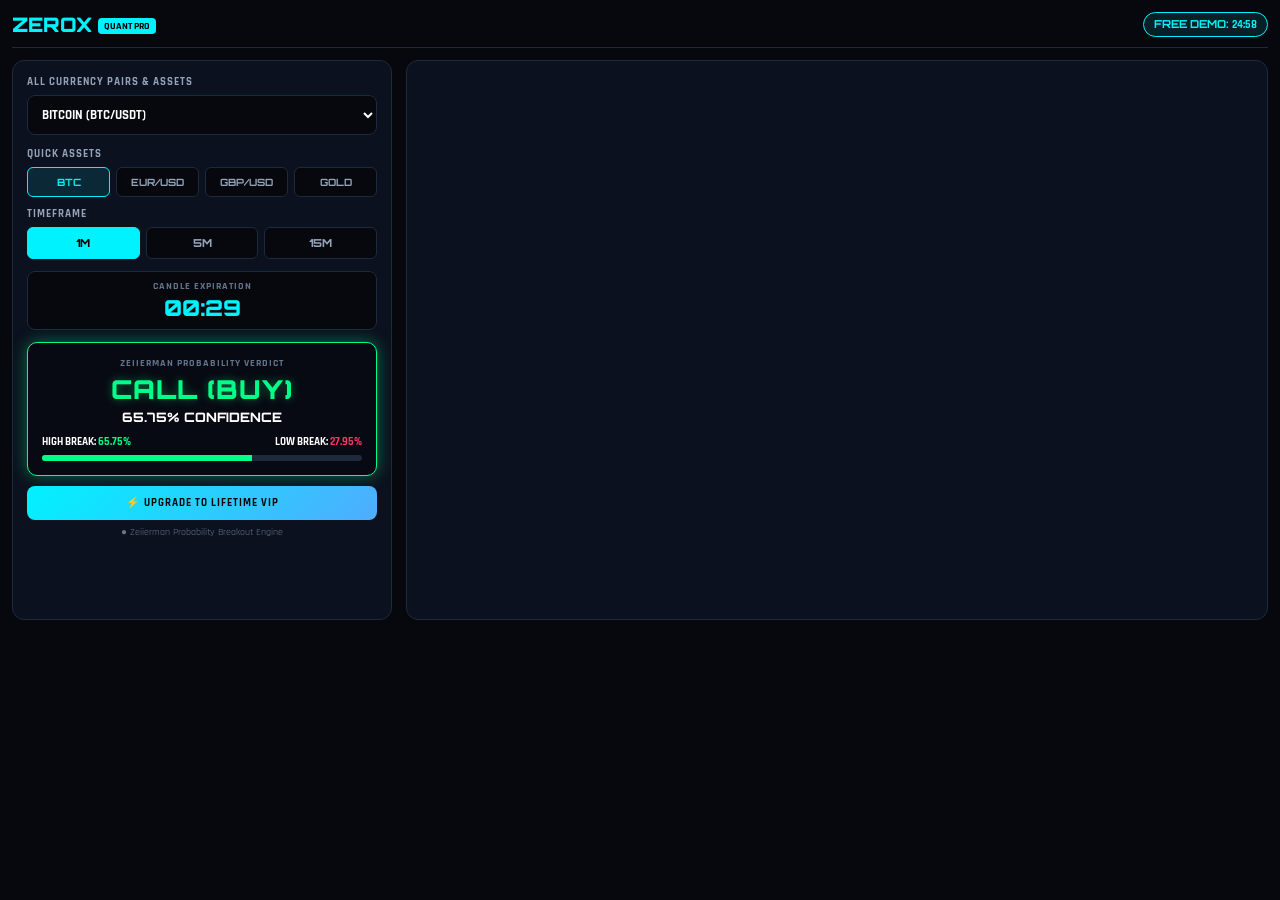
<file: index.html>
<!DOCTYPE html>
<html lang="en">
<head>
    <meta charset="UTF-8">
    <meta name="viewport" content="width=device-width, initial-scale=1.0">
    <title>ZEROX QUANT AI | PRO TERMINAL</title>
    <link href="https://fonts.googleapis.com/css2?family=Orbitron:wght@600;800;900&family=Rajdhani:wght@600;700&display=swap" rel="stylesheet">
    <link rel="stylesheet" href="style.css">
</head>
<body>

    <!-- VIP LOCK OVERLAY -->
    <div id="vipLockOverlay">
        <div class="lock-box">
            <h2>FREE TRIAL EXPIRED</h2>
            <p>Your 25-minute demo has ended. Enter VIP Key to unlock 30-day access.</p>
            <input type="text" id="licenseKeyInput" placeholder="ENTER VIP KEY">
            <button id="btnUnlock" class="btn-unlock">ACTIVATE 30-DAY VIP</button>
            <a href="https://t.me/zeroxwithai" target="_blank" class="btn-tg">GET VIP KEY ON TELEGRAM</a>
            <div id="loginErrorMsg" class="error-msg">INVALID VIP KEY!</div>
        </div>
    </div>

    <!-- TOP HEADER -->
    <div class="header">
        <div class="logo">ZEROX <span>QUANT PRO</span></div>
        <div class="header-right">
            <div id="accessStatus" class="status-badge">FREE DEMO: <span id="trialTimer">25:00</span></div>
        </div>
    </div>

    <!-- MAIN TERMINAL GRID -->
    <div class="terminal-grid">
        
        <!-- LEFT CONTROL & SIGNAL PANEL -->
        <div class="panel">
            
            <div class="section-title">ALL CURRENCY PAIRS & ASSETS</div>
            <select id="assetSelector">
                <optgroup label="🔥 CRYPTO">
                    <option value="BINANCE:BTCUSDT" selected>BITCOIN (BTC/USDT)</option>
                    <option value="BINANCE:ETHUSDT">ETHEREUM (ETH/USDT)</option>
                    <option value="BINANCE:SOLUSDT">SOLANA (SOL/USDT)</option>
                    <option value="BINANCE:BNBUSDT">BINANCE COIN (BNB/USDT)</option>
                    <option value="BINANCE:XRPUSDT">RIPPLE (XRP/USDT)</option>
                    <option value="BINANCE:DOGEUSDT">DOGECOIN (DOGE/USDT)</option>
                </optgroup>
                <optgroup label="💱 FOREX MAJOR">
                    <option value="FX:EURUSD">EUR / USD (Euro)</option>
                    <option value="FX:GBPUSD">GBP / USD (British Pound)</option>
                    <option value="FX:USDJPY">USD / JPY (Japanese Yen)</option>
                    <option value="FX:AUDUSD">AUD / USD (Aussie Dollar)</option>
                    <option value="FX:USDCAD">USD / CAD (Canadian Dollar)</option>
                    <option value="FX:USDCHF">USD / CHF (Swiss Franc)</option>
                    <option value="FX:EURGBP">EUR / GBP</option>
                    <option value="FX:EURJPY">EUR / JPY</option>
                    <option value="FX:GBPJPY">GBP / JPY</option>
                </optgroup>
                <optgroup label="🥇 COMMODITIES">
                    <option value="OANDA:XAUUSD">GOLD (XAU/USD)</option>
                    <option value="OANDA:XAGUSD">SILVER (XAG/USD)</option>
                    <option value="TVC:USOIL">CRUDE OIL (US OIL)</option>
                </optgroup>
            </select>

            <div class="section-title">QUICK ASSETS</div>
            <div class="chips-bar">
                <button class="chip-btn active" data-sym="BINANCE:BTCUSDT">BTC</button>
                <button class="chip-btn" data-sym="FX:EURUSD">EUR/USD</button>
                <button class="chip-btn" data-sym="FX:GBPUSD">GBP/USD</button>
                <button class="chip-btn" data-sym="OANDA:XAUUSD">GOLD</button>
            </div>

            <div class="section-title">TIMEFRAME</div>
            <div class="tf-bar">
                <button class="tf-btn active" data-tf="1">1M</button>
                <button class="tf-btn" data-tf="5">5M</button>
                <button class="tf-btn" data-tf="15">15M</button>
            </div>

            <!-- CANDLE EXPIRY TIMER -->
            <div class="timer-card">
                <div class="sub-label">CANDLE EXPIRATION</div>
                <div id="candleTimer" class="timer-val">00:45</div>
            </div>

            <!-- MAIN SIGNAL CARD -->
            <div class="signal-card pulse-call" id="signalCardBox">
                <div class="sub-label">ZEIIERMAN PROBABILITY VERDICT</div>
                <div id="mainSignalText" class="signal-val call">CALL (BUY)</div>
                <div id="accuracyText" class="accuracy-val">77.07% CONFIDENCE</div>

                <div class="prob-row">
                    <div>HIGH BREAK: <span id="callProb" style="color:var(--call);">77.07%</span></div>
                    <div>LOW BREAK: <span id="putProb" style="color:var(--put);">32.73%</span></div>
                </div>

                <div class="progress-bar-container">
                    <div class="progress-bar-fill" id="probBar" style="width: 77%;"></div>
                </div>
            </div>

            <a href="https://t.me/zeroxwithai" target="_blank" class="btn-vip-support">⚡ UPGRADE TO LIFETIME VIP</a>
            <div class="footer-note">● Zeiierman Probability Breakout Engine</div>
        </div>

        <!-- RIGHT CHART -->
        <div class="chart-panel">
            <iframe id="tv_frame" src="https://s.tradingview.com/widgetembed/?symbol=BINANCE:BTCUSDT&interval=1&theme=dark&style=1&timezone=Asia%2FKolkata"></iframe>
        </div>

    </div>

    <script src="script.js"></script>
</body>
</html>
</file>
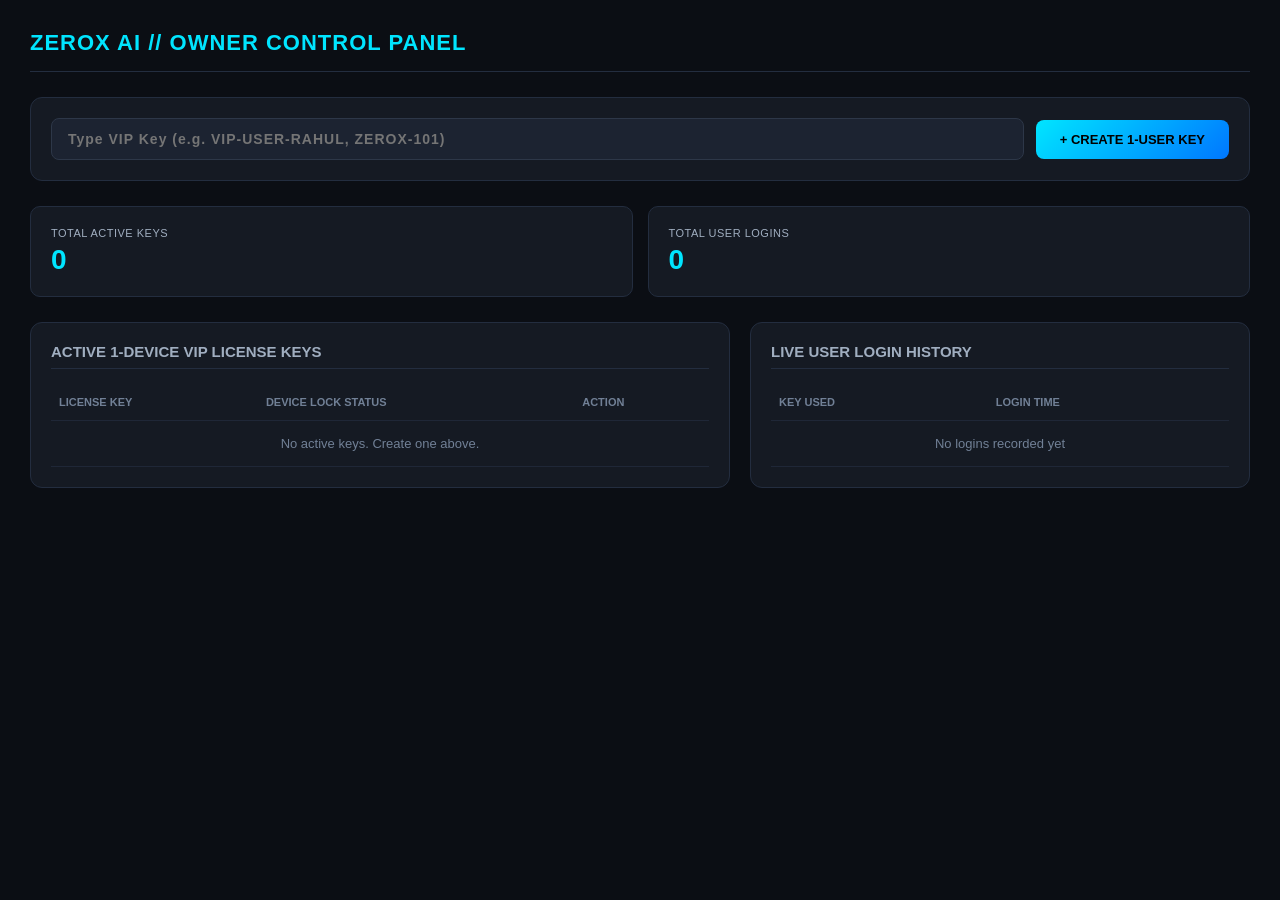
<file: admin.html>
<!DOCTYPE html>
<html lang="en">
<head>
    <meta charset="UTF-8">
    <meta name="viewport" content="width=device-width, initial-scale=1.0">
    <title>ZEROX AI - OWNER CONTROL PANEL</title>
    <style>
        * { margin: 0; padding: 0; box-sizing: border-box; font-family: 'Segoe UI', Tahoma, Geneva, Verdana, sans-serif; }
        body { background: #0b0e14; color: #fff; padding: 30px; }
        
        .header { display: flex; justify-content: space-between; align-items: center; border-bottom: 1px solid #232d3f; padding-bottom: 15px; margin-bottom: 25px; }
        h1 { font-size: 22px; color: #00e5ff; letter-spacing: 1px; }
        
        .creator-box {
            background: #151a23;
            border: 1px solid #232d3f;
            border-radius: 12px;
            padding: 20px;
            margin-bottom: 25px;
            display: flex;
            gap: 12px;
            align-items: center;
        }
        .custom-input {
            flex: 1;
            padding: 12px 16px;
            background: #1c2331;
            border: 1px solid #2d3748;
            border-radius: 8px;
            color: #fff;
            font-size: 14px;
            font-weight: bold;
            letter-spacing: 1px;
            outline: none;
        }
        .custom-input:focus { border-color: #00e5ff; }

        .btn-gen { background: linear-gradient(135deg, #00e5ff, #0077ff); color: #000; border: none; padding: 12px 24px; border-radius: 8px; font-weight: 800; cursor: pointer; font-size: 13px; white-space: nowrap; }
        .btn-gen:hover { opacity: 0.9; }

        .stats-grid { display: grid; grid-template-columns: repeat(auto-fit, minmax(200px, 1fr)); gap: 15px; margin-bottom: 25px; }
        .stat-card { background: #151a23; padding: 20px; border-radius: 10px; border: 1px solid #232d3f; }
        .stat-label { font-size: 11px; color: #a0aec0; letter-spacing: 0.5px; }
        .stat-val { font-size: 28px; font-weight: 800; color: #00e5ff; margin-top: 5px; }

        .panel-grid { display: grid; grid-template-columns: 1.4fr 1fr; gap: 20px; }
        .box { background: #151a23; border: 1px solid #232d3f; border-radius: 12px; padding: 20px; }
        .box h3 { font-size: 15px; margin-bottom: 15px; color: #a0aec0; border-bottom: 1px solid #232d3f; padding-bottom: 8px; }
        
        table { width: 100%; border-collapse: collapse; text-align: left; font-size: 13px; }
        th, td { padding: 12px 8px; border-bottom: 1px solid #1f2737; }
        th { color: #718096; font-size: 11px; }
        .key-text { color: #00e5ff; font-weight: bold; font-family: monospace; font-size: 14px; }
        
        .badge-locked { background: rgba(255, 71, 87, 0.2); color: #ff4757; border: 1px solid #ff4757; padding: 2px 6px; border-radius: 4px; font-size: 10px; font-weight: bold; }
        .badge-available { background: rgba(46, 213, 115, 0.2); color: #2ed573; border: 1px solid #2ed573; padding: 2px 6px; border-radius: 4px; font-size: 10px; font-weight: bold; }

        .btn-del { background: #ff4757; color: #fff; border: none; padding: 6px 10px; border-radius: 4px; cursor: pointer; font-size: 11px; font-weight: bold; }
        .btn-reset { background: #f39c12; color: #000; border: none; padding: 6px 10px; border-radius: 4px; cursor: pointer; font-size: 11px; font-weight: bold; margin-right: 4px; }
        .copy-btn { background: #232d3f; color: #00e5ff; border: 1px solid #00e5ff; padding: 3px 6px; border-radius: 4px; cursor: pointer; font-size: 11px; margin-left: 6px; }
    </style>
</head>
<body>

    <div class="header">
        <h1>ZEROX AI // OWNER CONTROL PANEL</h1>
    </div>

    <!-- Manual Key Creator Section -->
    <div class="creator-box">
        <input type="text" id="manualKeyInput" class="custom-input" placeholder="Type VIP Key (e.g. VIP-USER-RAHUL, ZEROX-101)">
        <button class="btn-gen" onclick="addCustomKey()">+ CREATE 1-USER KEY</button>
    </div>

    <div class="stats-grid">
        <div class="stat-card">
            <div class="stat-label">TOTAL ACTIVE KEYS</div>
            <div class="stat-val" id="totalKeysCount">0</div>
        </div>
        <div class="stat-card">
            <div class="stat-label">TOTAL USER LOGINS</div>
            <div class="stat-val" id="totalLoginsCount">0</div>
        </div>
    </div>

    <div class="panel-grid">
        <!-- Active Keys List -->
        <div class="box">
            <h3>ACTIVE 1-DEVICE VIP LICENSE KEYS</h3>
            <table>
                <thead>
                    <tr>
                        <th>LICENSE KEY</th>
                        <th>DEVICE LOCK STATUS</th>
                        <th>ACTION</th>
                    </tr>
                </thead>
                <tbody id="keysTableBody"></tbody>
            </table>
        </div>

        <!-- Live Login History Logs -->
        <div class="box">
            <h3>LIVE USER LOGIN HISTORY</h3>
            <table>
                <thead>
                    <tr>
                        <th>KEY USED</th>
                        <th>LOGIN TIME</th>
                    </tr>
                </thead>
                <tbody id="logsTableBody"></tbody>
            </table>
        </div>
    </div>

    <script>
        function getKeys() {
            const keys = localStorage.getItem('zerox_active_keys');
            return keys ? JSON.parse(keys) : [];
        }

        function getLogs() {
            const logs = localStorage.getItem('zerox_login_logs');
            return logs ? JSON.parse(logs) : [];
        }

        function renderAdminDashboard() {
            const keys = getKeys();
            const logs = getLogs();

            document.getElementById('totalKeysCount').textContent = keys.length;
            document.getElementById('totalLoginsCount').textContent = logs.length;

            const keysBody = document.getElementById('keysTableBody');
            if (keys.length === 0) {
                keysBody.innerHTML = '<tr><td colspan="3" style="color:#718096; text-align:center; padding:15px;">No active keys. Create one above.</td></tr>';
            } else {
                keysBody.innerHTML = keys.map(k => `
                    <tr>
                        <td>
                            <span class="key-text">${k.key}</span>
                            <button class="copy-btn" onclick="copyKey('${k.key}')">Copy</button>
                        </td>
                        <td>
                            ${k.lockedDeviceId 
                                ? `<span class="badge-locked">LOCKED TO 1 USER</span><br><small style="color:#718096; font-size:10px;">ID: ${k.lockedDeviceId.substring(0, 10)}...</small>` 
                                : '<span class="badge-available">AVAILABLE (NOT USED YET)</span>'}
                        </td>
                        <td>
                            ${k.lockedDeviceId ? `<button class="btn-reset" onclick="unlockDevice('${k.key}')" title="Reset Device">RESET</button>` : ''}
                            <button class="btn-del" onclick="deleteKey('${k.key}')">DELETE</button>
                        </td>
                    </tr>
                `).join('');
            }

            const logsBody = document.getElementById('logsTableBody');
            if (logs.length === 0) {
                logsBody.innerHTML = '<tr><td colspan="2" style="color:#718096; text-align:center; padding:15px;">No logins recorded yet</td></tr>';
            } else {
                logsBody.innerHTML = logs.map(l => `
                    <tr>
                        <td class="key-text">${l.licenseKey}</td>
                        <td style="color:#2ed573; font-family:monospace;">${l.loginTime}</td>
                    </tr>
                `).join('');
            }
        }

        function addCustomKey() {
            const input = document.getElementById('manualKeyInput');
            const keyName = input.value.trim().toUpperCase();

            if (!keyName) {
                alert('Pehle Key ka naam likhiye!');
                return;
            }

            let keys = getKeys();
            if (keys.some(k => k.key === keyName)) {
                alert('Yeh Key pehle se bani hui hai!');
                return;
            }

            const newEntry = {
                key: keyName,
                createdAt: new Date().toLocaleString(),
                lockedDeviceId: null, // Null means kisi device par lock nahi hai abhi
                status: 'ACTIVE'
            };

            keys.push(newEntry);
            localStorage.setItem('zerox_active_keys', JSON.stringify(keys));
            
            input.value = '';
            renderAdminDashboard();
            alert(`✅ 1-User VIP Key Created:\n\n${keyName}\n\nJab user isse login karega, ye uske browser par permanently lock ho jayegi.`);
        }

        function unlockDevice(keyToUnlock) {
            if (confirm(`Kya aap ${keyToUnlock} se device lock hatana chahte hain? Naya banda ise use kar sakega.`)) {
                let keys = getKeys();
                const target = keys.find(k => k.key === keyToUnlock);
                if (target) {
                    target.lockedDeviceId = null;
                    localStorage.setItem('zerox_active_keys', JSON.stringify(keys));
                    renderAdminDashboard();
                }
            }
        }

        function deleteKey(keyToDelete) {
            if (confirm(`Kya aap ${keyToDelete} ko delete karna chahte hain?`)) {
                let keys = getKeys();
                keys = keys.filter(k => k.key !== keyToDelete);
                localStorage.setItem('zerox_active_keys', JSON.stringify(keys));
                renderAdminDashboard();
            }
        }

        function copyKey(keyText) {
            navigator.clipboard.writeText(keyText);
            alert('Key Copied: ' + keyText);
        }

        setInterval(renderAdminDashboard, 2000);
        renderAdminDashboard();
    </script>
</body>
</html>
</file>
<file: style.css>
:root {
    --bg: #06080e;
    --card: #0b111e;
    --border: #1e293b;
    --call: #00ff88;
    --call-glow: rgba(0, 255, 136, 0.4);
    --put: #ff3366;
    --put-glow: rgba(255, 51, 102, 0.4);
    --accent: #00f2fe;
}

* { margin: 0; padding: 0; box-sizing: border-box; font-family: 'Rajdhani', sans-serif; }
body { background: var(--bg); color: #fff; padding: 12px; min-height: 100vh; overflow-x: hidden; }

.header { display: flex; justify-content: space-between; align-items: center; padding-bottom: 10px; border-bottom: 1px solid var(--border); margin-bottom: 12px; }
.logo { font-family: 'Orbitron', sans-serif; font-size: 20px; font-weight: 900; color: var(--accent); }
.logo span { background: var(--accent); color: #000; font-size: 10px; padding: 2px 6px; border-radius: 4px; vertical-align: middle; }
.status-badge { font-family: 'Orbitron', monospace; font-size: 11px; font-weight: 700; color: var(--accent); background: rgba(0,242,254,0.1); border: 1px solid var(--accent); padding: 4px 10px; border-radius: 20px; }

.terminal-grid { display: grid; grid-template-columns: 380px 1fr; gap: 14px; }
@media (max-width: 950px) { .terminal-grid { grid-template-columns: 1fr; } }

.panel { background: var(--card); border: 1px solid var(--border); border-radius: 12px; padding: 14px; }
.section-title { font-size: 11px; font-weight: 700; color: #94a3b8; margin-bottom: 6px; letter-spacing: 1px; }

select { width: 100%; padding: 10px; background: #06080e; color: #fff; border: 1px solid var(--border); border-radius: 8px; font-size: 13px; font-weight: 700; outline: none; margin-bottom: 12px; cursor: pointer; }

.chips-bar { display: grid; grid-template-columns: repeat(4, 1fr); gap: 6px; margin-bottom: 10px; }
.chip-btn { padding: 8px 4px; background: #06080e; border: 1px solid var(--border); color: #94a3b8; border-radius: 6px; font-weight: 700; cursor: pointer; font-family: 'Orbitron', sans-serif; font-size: 10px; }
.chip-btn.active { border-color: var(--accent); color: var(--accent); background: rgba(0,242,254,0.1); }

.tf-bar { display: flex; gap: 6px; margin-bottom: 12px; }
.tf-btn { flex: 1; padding: 8px; background: #06080e; border: 1px solid var(--border); color: #94a3b8; border-radius: 6px; font-weight: 800; cursor: pointer; font-family: 'Orbitron', sans-serif; font-size: 11px; }
.tf-btn.active { background: var(--accent); color: #000; border-color: var(--accent); }

.timer-card { background: #06080e; border: 1px solid var(--border); border-radius: 8px; padding: 8px; text-align: center; margin-bottom: 12px; }
.timer-val { font-family: 'Orbitron', monospace; font-size: 22px; font-weight: 900; color: var(--accent); margin-top: 2px; }
.sub-label { font-size: 10px; color: #64748b; font-weight: 700; letter-spacing: 1px; }

.signal-card { background: #070a12; border: 1px solid var(--border); border-radius: 10px; padding: 14px; text-align: center; margin-bottom: 10px; }
.signal-card.pulse-call { border-color: var(--call); box-shadow: 0 0 16px var(--call-glow); }
.signal-card.pulse-put { border-color: var(--put); box-shadow: 0 0 16px var(--put-glow); }

.signal-val { font-family: 'Orbitron', sans-serif; font-size: 26px; font-weight: 900; margin: 4px 0; letter-spacing: 1px; }
.signal-val.call { color: var(--call); text-shadow: 0 0 10px var(--call-glow); }
.signal-val.put { color: var(--put); text-shadow: 0 0 10px var(--put-glow); }

.accuracy-val { font-family: 'Orbitron', monospace; font-size: 13px; font-weight: 800; color: #fff; margin-bottom: 10px; }

.prob-row { display: flex; justify-content: space-between; font-size: 11px; font-weight: 800; font-family: 'Orbitron', monospace; margin-bottom: 6px; }
.progress-bar-container { width: 100%; height: 6px; background: #1e293b; border-radius: 4px; overflow: hidden; }
.progress-bar-fill { height: 100%; background: var(--call); transition: width 0.3s ease; }

.btn-vip-support { display: block; width: 100%; padding: 10px; margin-top: 8px; background: linear-gradient(135deg, #00f2fe, #4facfe); border: none; border-radius: 8px; color: #05070c; font-weight: 800; font-size: 11px; letter-spacing: 1px; text-align: center; text-decoration: none; }
.footer-note { font-size: 10px; color: #64748b; text-align: center; margin-top: 6px; }

.chart-panel { background: var(--card); border: 1px solid var(--border); border-radius: 12px; height: 560px; overflow: hidden; }
.chart-panel iframe { width: 100%; height: 100%; border: none; }

/* MODAL & POPUP */
#vipLockOverlay { position: fixed; top: 0; left: 0; width: 100vw; height: 100vh; background: rgba(0,0,0,0.96); backdrop-filter: blur(10px); z-index: 99999; display: none; justify-content: center; align-items: center; }
.lock-box { background: var(--card); border: 1px solid var(--border); border-radius: 12px; padding: 24px; text-align: center; width: 90%; max-width: 340px; }
.lock-box h2 { font-family: 'Orbitron', sans-serif; font-size: 16px; color: var(--put); margin-bottom: 6px; }
.lock-box p { font-size: 12px; color: #94a3b8; margin-bottom: 14px; }
.lock-box input { width: 100%; padding: 10px; background: #06080e; border: 1px solid #334155; border-radius: 6px; color: #fff; font-size: 14px; text-align: center; font-family: 'Orbitron', monospace; margin-bottom: 10px; outline: none; }
.btn-unlock { width: 100%; padding: 10px; background: var(--call); color: #000; border: none; border-radius: 6px; font-weight: 800; font-family: 'Orbitron', sans-serif; cursor: pointer; font-size: 12px; margin-bottom: 8px; }
.btn-tg { display: block; width: 100%; padding: 10px; background: #229ED9; border-radius: 6px; color: #fff; font-weight: 700; text-decoration: none; font-size: 11px; }
.error-msg { color: var(--put); font-size: 11px; margin-top: 8px; display: none; font-weight: 700; }
</file>
